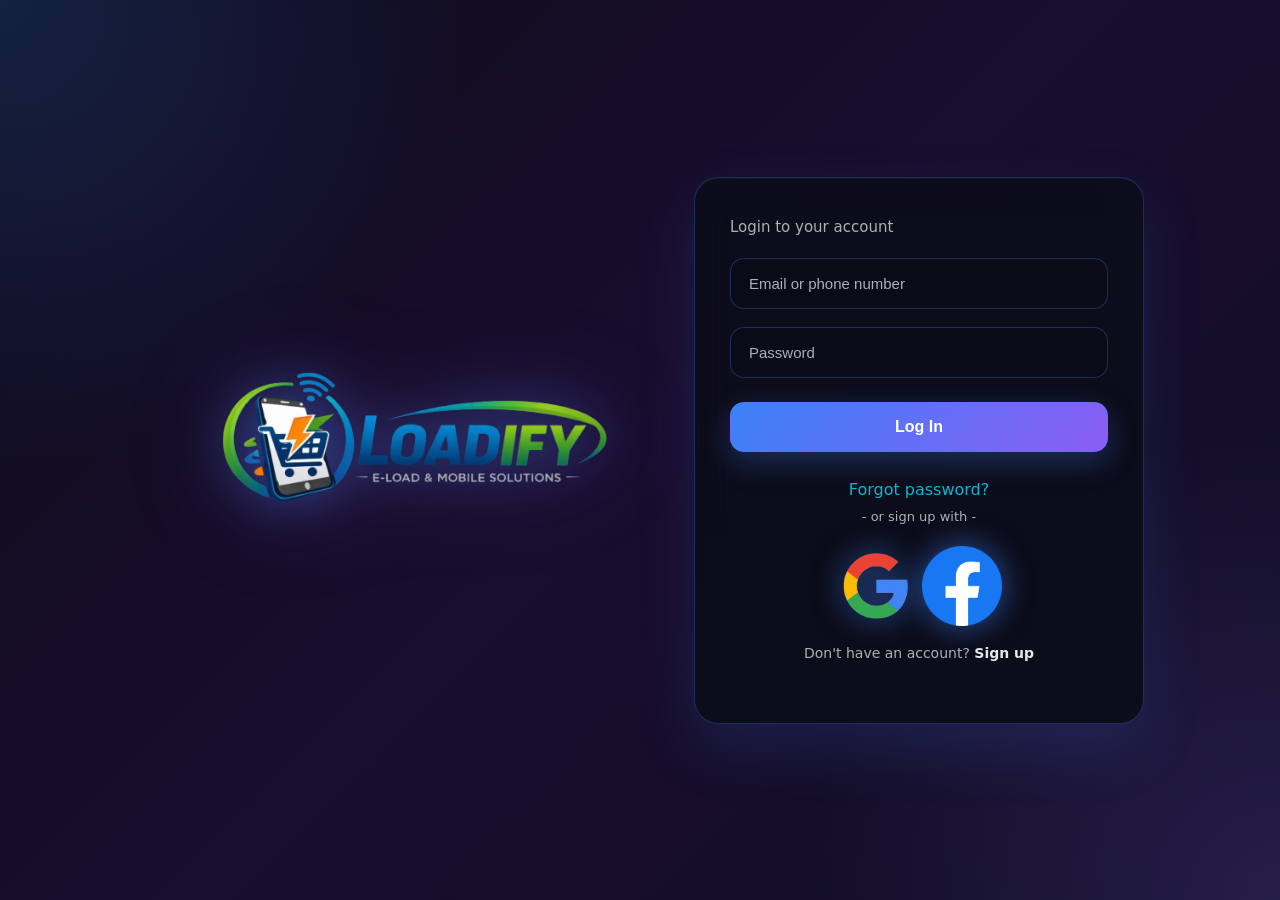
<file: index.html>
<!DOCTYPE html>
<html>
    <head>
        <link rel="stylesheet" href="LogInPage copy.css">
        <link rel="shortcut icon" type="image/icon" href="Images/Logo.png"/>
        <script src="LogInPageCOpy.js"></script>
        <title>Loadify</title>
    </head>
    <body>
        <!-- Login Form (Default View) -->
        <div class="intro">
            <img src="./Images/Logo.png">
        </div>
        <div class="content" id="loginContent">
            <p>Login to your account</p>
            <input type="text" name="email" id="email" placeholder="Email or phone number"><br>
            <input type="password" name="pass" id="pass" placeholder="Password"><br>
            <input type="submit" name="login" id="login" value="Log In" onclick="Login()"><br>
            <p class="ind" id="ind"></p>
            
            <a href="#" onclick="togglePassword()">Forgot password?</a><br>
            <p class="footer">- or sign up with -</p>
            <a href="#"><img src="Images/Google.png"></a>
            <a href="#"><img src="Images/Facebook.png"></a>
            <p class="newacc">Don't have an account? <a href="#" onclick="showRegister()">Sign up</a></p>
        </div>

        <!-- Register Form (Hidden by Default) -->
        <div class="content register-content" id="registerContent" style="display: none;">
            <p>Create new account</p>
            <input type="text" name="fullname" id="fullname" placeholder="Full Name"><br>
            <input type="text" name="email" id="regEmail" placeholder="Email"><br>
            <input type="tel" name="phone" id="phone" placeholder="Phone Number"><br>
            <input type="password" name="pass" id="regPass" placeholder="Password"><br>
            <input type="password" name="confpass" id="confPass" placeholder="Confirm Password"><br>
            <input type="submit" name="register" id="registerBtn" value="Sign Up" onclick="Register()"><br>
            <p class="ind" id="regInd"></p>
            
            <p class="footer">- or sign up with -</p>
            <a href="#"><img src="Images/Google.png"></a>
            <a href="#"><img src="Images/Facebook.png"></a>
            <p class="newacc">Already have an account? <a href="#" onclick="showLogin()">Log In</a></p>
        </div>
    </body>
</html>
</file>
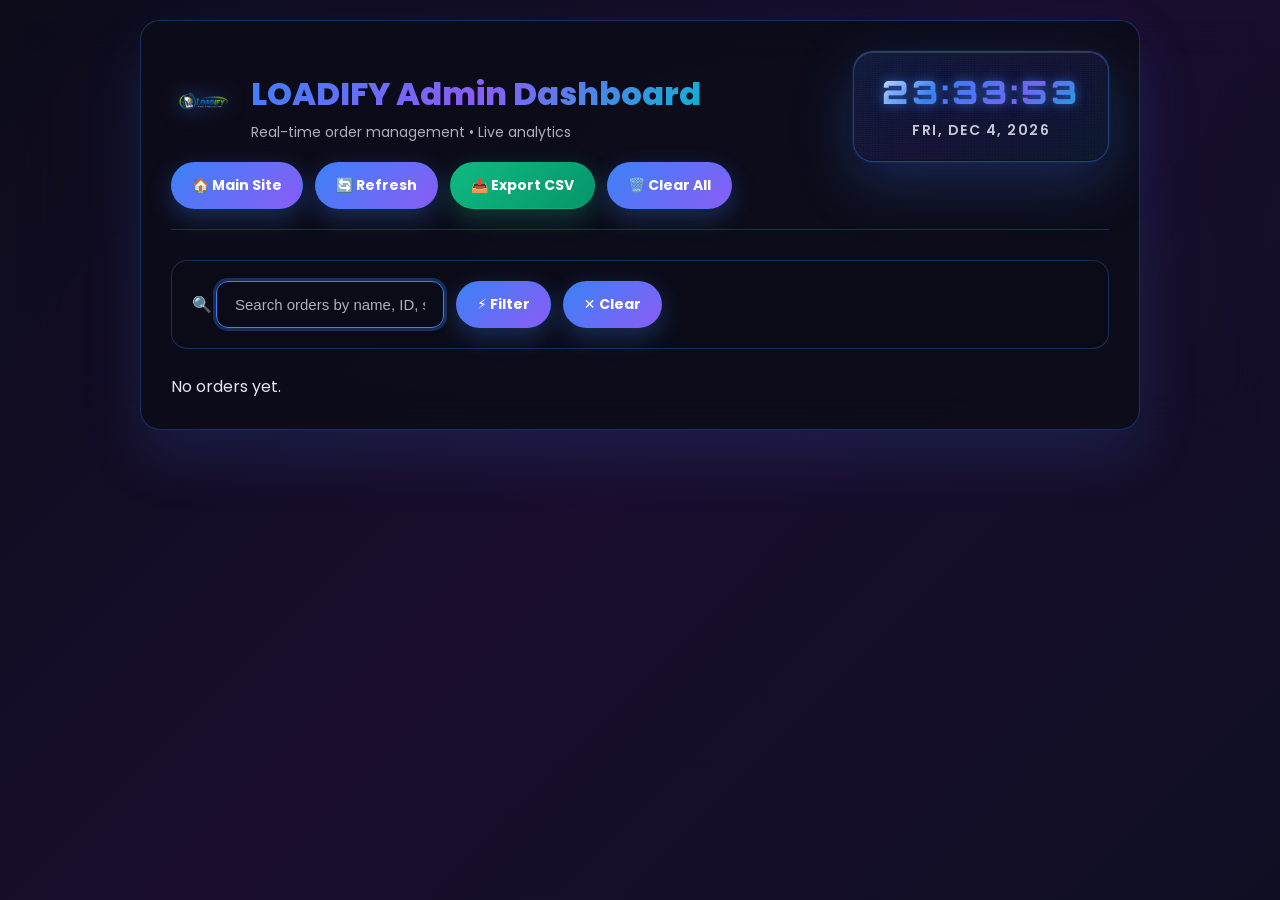
<file: AdminIndex copy.html>
<!DOCTYPE html>
<html lang="en">
<head>
    <meta charset="UTF-8">
    <meta name="viewport" content="width=device-width, initial-scale=1.0">
    <title>LOADIFY - Admin Dashboard</title>
    <link href="https://fonts.googleapis.com/css2?family=Poppins:wght@300;400;500;600;700;800;900&family=Orbitron:wght@400;700;900&display=swap" rel="stylesheet" />
    <link rel="stylesheet" href="admin copy.css">
    <link rel="shortcut icon" type="image/icon" href="Images/Logo.png"/>
    <script src="MainJS.js" defer></script>
</head>
<body>
    <!-- Full Screen Admin Dashboard -->
    <div id="adminPanel" class="admin-panel">
        <div class="admin-box">
            <!-- HEADER WITH UPGRADED CLOCK -->
            <div class="admin-header">
                <!-- LOGO + TITLE -->
                <div class="admin-brand">
                    <div class="admin-logo-placeholder">
                        <img src="Images/Logo.png" alt="Loadify Logo" class="admin-logo">
                    </div>
                    <div>
                        <h1>LOADIFY Admin Dashboard</h1>
                        <div class="subtitle">Real-time order management • Live analytics</div>
                    </div>
                </div>

                <!-- CYBERPUNK 2.0 CLOCK -->
                <div class="admin-clock" id="adminClock">
                    <div class="time" id="clockTime">--:--:--</div>
                    <div class="date" id="clockDate">Loading...</div>
                </div>

                <!-- UPGRADED BUTTONS -->
                <div class="header-actions">
                    <a href="MainIndex.html" class="control-btn main-site-btn">
                        <span>🏠</span> Main Site
                    </a>
                    <button onclick="refreshOrders()" class="control-btn">
                        <span>🔄</span> Refresh
                    </button>
                    <button onclick="exportOrders()" class="control-btn export-btn">
                        <span>📤</span> Export CSV
                    </button>
                    <button onclick="clearOrdersConfirm()" class="control-btn danger-btn">
                        <span>🗑️</span> Clear All
                    </button>
                </div>
            </div>

            <!-- FILTER BAR -->
            <div class="admin-actions">
                <div class="filter-container">
                    <span class="filter-icon">🔍</span>
                    <input 
                        id="adminFilter" 
                        class="filter-input"
                        placeholder="Search orders by name, ID, status, phone..."
                        autocomplete="off"
                    >
                </div>
                <button onclick="applyAdminFilter()" class="control-btn filter-btn">
                    <span>⚡</span> Filter
                </button>
                <button onclick="clearFilter()" class="control-btn secondary-btn">
                    <span>✕</span> Clear
                </button>
            </div>

            <!-- STATS DASHBOARD -->
            <div class="stats-dashboard" id="statsDashboard" style="display: none;">
                <div class="stat-card">
                    <div class="stat-number" id="totalOrders">0</div>
                    <div class="stat-label">Total Orders</div>
                </div>
                <div class="stat-card">
                    <div class="stat-number revenue" id="totalRevenue">₱0</div>
                    <div class="stat-label">Total Revenue</div>
                </div>
                <div class="stat-card">
                    <div class="stat-number pending" id="pendingOrders">0</div>
                    <div class="stat-label">Pending</div>
                </div>
                <div class="stat-card">
                    <div class="stat-number completed" id="completedOrders">0</div>
                    <div class="stat-label">Completed</div>
                </div>
            </div>

            <!-- ORDERS LIST -->
            <div id="adminOrdersList" class="orders-list">
                <!-- Dynamic content injected by JS -->
            </div>

            <!-- EMPTY STATE -->
            <div id="noOrdersMsg" class="no-orders">
                <div class="no-orders-icon">📦</div>
                <h2>No Orders Yet</h2>
                <p>Orders from the main site will appear here automatically via localStorage.</p>
                <div class="empty-actions">
                    <a href="MainIndex.html" class="control-btn primary-btn go-main-btn">🛒 Go to Main Site</a>
                    <button class="control-btn secondary-btn" onclick="refreshOrders()">🔄 Refresh</button>
                </div>
            </div>
        </div>
    </div>

    <!-- FLOAT MESSAGE -->
    <div id="tempMessage" role="status" aria-live="polite"></div>

    <!-- RECEIPT MODAL -->
    <div id="receiptModal" class="receipt-modal">
        <div class="receipt-box">
            <div id="receiptContent" class="receipt-content"></div>
            <div class="receipt-actions">
                <button onclick="printReceipt()" class="control-btn primary-btn">🖨️ Print Receipt</button>
                <button onclick="closeReceipt()" class="control-btn danger-btn">❌ Close</button>
            </div>
        </div>
    </div>

    <script>
        // CLOCK FUNCTIONALITY (Enhanced)
        function updateClock() {
            const now = new Date();
            const timeString = now.toLocaleTimeString('en-US', {
                hour12: false,
                hour: '2-digit',
                minute: '2-digit',
                second: '2-digit'
            });
            const dateString = now.toLocaleDateString('en-US', {
                weekday: 'short',
                year: 'numeric',
                month: 'short',
                day: 'numeric'
            });
            document.getElementById('clockTime').textContent = timeString;
            document.getElementById('clockDate').textContent = dateString;
        }

        // Clear filter function
        function clearFilter() {
            document.getElementById('adminFilter').value = '';
            applyAdminFilter();
        }

        window.onload = function() {
            refreshOrders();
            document.getElementById('adminFilter').focus();
            updateClock();
            setInterval(updateClock, 1000);
            
            // Real-time filter
            document.getElementById('adminFilter').addEventListener('input', applyAdminFilter);
        }
    </script>
</body>
</html>
</file>
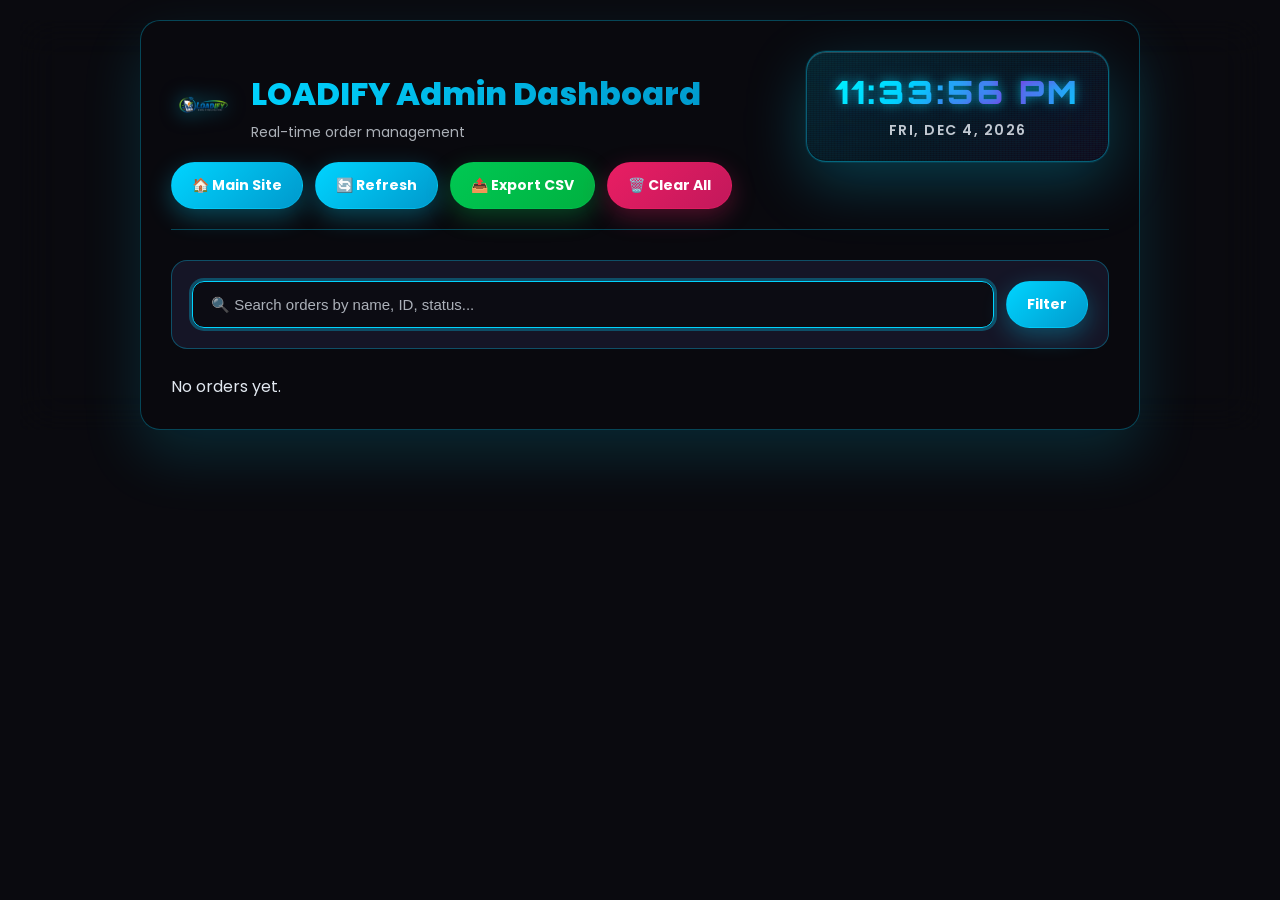
<file: AdminIndex.html>
<!DOCTYPE html>
<html lang="en">
<head>
    <meta charset="UTF-8">
    <meta name="viewport" content="width=device-width, initial-scale=1.0">
    <title>LOADIFY - Admin Dashboard</title>

    <!-- Fonts -->
    <link href="https://fonts.googleapis.com/css2?family=Poppins:wght@400;600;700;800;900&family=Orbitron:wght@400;700;900&display=swap" rel="stylesheet" />

    <!-- CSS -->
    <link rel="stylesheet" href="admin.css">
    <link rel="shortcut icon" type="image/icon" href="Images/Logo.png"/>

    <!-- JS (defer = faster load, no blocking) -->
    <script src="MainJS.js" defer></script>
</head>
<body>
    
    <!-- Full Screen Admin Dashboard -->
    <div id="adminPanel" class="admin-panel">
        <div class="admin-box">

            <!-- HEADER WITH CLOCK -->
<div class="admin-header">

    <!-- LOGO + TITLE -->
    <div class="admin-brand">
        <img src="Images/Logo.png" alt="Loadify Logo" class="admin-logo">

        <div>
            <h1>LOADIFY Admin Dashboard</h1>
            <div class="subtitle">Real-time order management</div>
        </div>
    </div>

    <!-- CYBERPUNK CLOCK -->
    <div class="admin-clock" id="adminClock">
        <div class="time" id="clockTime">--:--:--</div>
        <div class="date" id="clockDate">Loading...</div>
    </div>

    <!-- BUTTONS -->
    <div class="header-actions">
        <a href="MainIndex.html" class="control-btn main-site-btn">🏠 Main Site</a>
        <button onclick="refreshOrders()" class="control-btn">🔄 Refresh</button>
        <button onclick="exportOrders()" class="control-btn export-btn">📤 Export CSV</button>
        <button onclick="clearOrdersConfirm()" class="close-btn">🗑️ Clear All</button>
    </div>

</div>

            <!-- FILTER -->
            <div class="admin-actions">
                <input 
                    id="adminFilter" 
                    class="filter-input"
                    placeholder="🔍 Search orders by name, ID, status..."
                    autocomplete="off"
                >
                <button onclick="applyAdminFilter()" class="control-btn">Filter</button>
            </div>

            <!-- ORDERS -->
            <div id="adminOrdersList">
                <!-- JS will inject content here -->
            </div>

            <!-- EMPTY STATE -->
            <div id="noOrdersMsg" class="no-orders">
                <div class="no-orders-icon">📦</div>
                <h2>No Orders Yet</h2>
                <p>Orders from the main site will appear here automatically via localStorage.</p>
                <a href="MainIndex.html" class="control-btn go-main-btn">🛒 Go to Main Site</a>
            </div>

        </div>
    </div>

    <!-- FLOAT MESSAGE -->
    <div id="tempMessage" role="status" aria-live="polite"></div>

    <script>
        // CLOCK FUNCTIONALITY
        function updateClock() {
            const now = new Date();
            
            // Time formatting
            const timeString = now.toLocaleTimeString('en-US', {
                hour12: true,
                hour: '2-digit',
                minute: '2-digit',
                second: '2-digit'
            });
            
            // Date formatting
            const dateString = now.toLocaleDateString('en-US', {
                weekday: 'short',
                year: 'numeric',
                month: 'short',
                day: 'numeric'
            });
            
            document.getElementById('clockTime').textContent = timeString;
            document.getElementById('clockDate').textContent = dateString;
        }

        window.onload = function() {
            refreshOrders();
            document.getElementById('adminFilter').focus();

            // Initialize clock
            updateClock();
            setInterval(updateClock, 1000); // Update every second

            /* 🔥 OPTIONAL (SAFE): real-time filter while typing */
            document.getElementById('adminFilter')
                .addEventListener('input', applyAdminFilter);
        }
    </script>

</body>
        <!-- RECEIPT MODAL -->
<div id="receiptModal" class="receipt-modal">
    
    <div class="receipt-box">
        
        <!-- Receipt Content -->
        <div id="receiptContent"></div>

        <!-- Buttons -->
        <div class="receipt-actions">
            <button onclick="printReceipt()" class="control-btn">🖨️ Print</button>
            <button onclick="closeReceipt()" class="close-btn">❌ Close</button>
        </div>

    </div>
</div>
</div>
</html>
</file>
<file: LogInPage copy.css>
/* RESET */
*{
    margin:0;
    padding:0;
    box-sizing:border-box;
}

/* ROOT COLORS - COSMIC NEON DARK THEME */
:root {
    --primary-blue: #3b82f6;
    --primary-purple: #8b5cf6;
    --primary-cyan: #06b6d4;

    --dark-bg: linear-gradient(
        135deg,
        #0c0c1a 0%,
        #1a0d2e 50%,
        #0f0f23 100%
    );

    --card-bg: rgba(12, 12, 26, 0.92);
    --card-inner: rgba(12, 12, 26, 0.8);

    --text-main: #e2e8f0;
    --text-sub: rgba(226, 232, 240, 0.75);

    --border-glow: rgba(59, 130, 246, 0.3);
}

/* BODY */
body{
    font-family:'Inter','SF Pro Display',-apple-system,"Poppins",system-ui,sans-serif;
    background:var(--dark-bg);
    min-height:100vh;
    overflow:hidden;
    color:var(--text-main);

    display:flex;
    justify-content:center;
    align-items:center;
    padding:20px;
    position:relative;
}

/* BACKGROUND GLOW */
body::before{
    content:'';
    position:absolute;
    inset:0;
    background:
        radial-gradient(circle at top left,
        rgba(59,130,246,0.18),
        transparent 30%),

        radial-gradient(circle at bottom right,
        rgba(139,92,246,0.18),
        transparent 30%);
    pointer-events:none;
}

/* REMOVE ABSOLUTE POSITIONING */
div{
    position:relative;
}

/* INTRO SIDE */
.intro{
    width:45%;
    display:flex;
    justify-content:center;
    align-items:center;
}

.intro img{
    width:100%;
    max-width:520px;

    filter:
        drop-shadow(0 0 25px rgba(59,130,246,0.4))
        drop-shadow(0 0 45px rgba(139,92,246,0.25));

    animation:floatLogo 5s ease-in-out infinite;
}

@keyframes floatLogo{
    0%,100%{
        transform:translateY(0px);
    }
    50%{
        transform:translateY(-10px);
    }
}

/* LOGIN CARD */
.content{
    width:100%;
    max-width:450px;

    background:var(--card-bg);
    backdrop-filter:blur(20px);

    border-radius:24px;
    border:1px solid var(--border-glow);

    box-shadow:
        0 25px 60px rgba(59,130,246,0.15),
        inset 0 1px 0 rgba(255,255,255,0.04);

    padding:40px 35px;

    text-align:center;
    z-index:2;
}

/* REGISTER ANIMATION */
.register-content{
    animation:slideIn 0.3s ease-out;
}

@keyframes slideIn{
    from{
        opacity:0;
        transform:translateX(20px);
    }
    to{
        opacity:1;
        transform:translateX(0);
    }
}

/* TOP LOGO */
.content img{
    width:80px;
    margin-bottom:15px;

    filter:drop-shadow(0 0 15px rgba(59,130,246,0.6));

    transition:0.3s ease;
}

.content img:hover{
    transform:scale(1.08);
}

/* HEADINGS */
.content h1{
    font-size:38px;
    font-weight:800;
    margin-bottom:6px;

    background:linear-gradient(
        135deg,
        var(--primary-blue),
        var(--primary-purple),
        var(--primary-cyan)
    );

    -webkit-background-clip:text;
    -webkit-text-fill-color:transparent;
    background-clip:text;
}

/* PARAGRAPH */
.content p{
    color:var(--text-sub);
    margin-bottom:22px;
    font-size:15px;
    text-align:left;
}

/* LINKS */
.content a{
    text-decoration:none;
    color:var(--primary-cyan);
    transition:0.2s ease;
}

.content a:hover{
    color:white;
}

/* INPUTS */
.content input[type=text],
.content input[type=password],
.content input[type=tel]{

    width:100%;
    padding:16px 18px;
    margin-bottom:18px;

    border-radius:14px;
    border:1px solid var(--border-glow);

    background:rgba(12,12,26,0.8);

    color:var(--text-main);
    font-size:15px;

    backdrop-filter:blur(10px);

    transition:all 0.3s ease;
}

/* PLACEHOLDER */
.content input::placeholder{
    color:var(--text-sub);
}

/* INPUT FOCUS */
.content input[type=text]:focus,
.content input[type=password]:focus,
.content input[type=tel]:focus{

    outline:none;

    border-color:var(--primary-blue);

    box-shadow:
        0 0 0 3px var(--border-glow),
        0 0 20px rgba(59,130,246,0.25);

    transform:translateY(-1px);
}

/* BUTTON BASE */
#login,
#registerBtn{

    width:100%;
    padding:15px;

    border:none;
    border-radius:14px;

    font-size:16px;
    font-weight:700;

    cursor:pointer;

    color:white;

    transition:all 0.3s cubic-bezier(0.34,1.56,0.64,1);

    border:1px solid var(--border-glow);

    margin-top:6px;
    margin-bottom:20px;
}

/* LOGIN BUTTON */
#login{
    background:linear-gradient(
        135deg,
        var(--primary-blue),
        var(--primary-purple)
    );

    box-shadow:
        0 10px 30px rgba(59,130,246,0.3);
}

#login:hover{
    transform:translateY(-3px) scale(1.03);

    box-shadow:
        0 18px 40px rgba(59,130,246,0.45);
}

/* REGISTER BUTTON */
#registerBtn{
    background:linear-gradient(
        135deg,
        #10b981,
        #059669
    );

    border-color:rgba(16,185,129,0.4);

    box-shadow:
        0 10px 30px rgba(16,185,129,0.3);
}

#registerBtn:hover{
    transform:translateY(-3px) scale(1.03);

    box-shadow:
        0 18px 40px rgba(16,185,129,0.45);
}

/* NEW ACCOUNT */
.content .newacc{
    color:var(--text-sub);
    font-size:14px;
    text-align:center;
}

.content .newacc a{
    color:var(--text-main);
    font-weight:700;
}

/* FOOTER */
.content .footer{
    text-align: center;
    margin-top:10px;
    font-size:13px;
    color:var(--text-sub);
}

/* INDICATOR TEXT */
.content #ind,
.content #regInd{
    text-align:center;
    font-size:13px;
    color:var(--text-sub);
    margin-top:-10px;
    margin-bottom:18px;
}

/* RESPONSIVE */
@media (max-width: 900px){

    body{
        flex-direction:column;
        overflow:auto;
    }

    .intro{
        width:100%;
        margin-bottom:20px;
    }

    .intro img{
        max-width:260px;
    }

    .content{
        width:100%;
        max-width:100%;
        padding:30px 24px;
    }

    .content h1{
        font-size:30px;
    }
}
</file>
<file: admin copy.css>
/* RESET */
* {
    margin: 0;
    padding: 0;
    box-sizing: border-box;
}

/* ROOT COLORS - COSMIC NEON DARK THEME */
:root {
    --primary-blue: #3b82f6;
    --primary-purple: #8b5cf6;
    --primary-cyan: #06b6d4;
    --dark-bg: linear-gradient(135deg, #0c0c1a 0%, #1a0d2e 50%, #0f0f23 100%);
    --card-bg: rgba(12, 12, 26, 0.92);
    --card-inner: rgba(12, 12, 26, 0.8);
    --text-main: #e2e8f0;
    --text-sub: rgba(226, 232, 240, 0.75);
    --border-glow: rgba(59, 130, 246, 0.3);
}

/* BODY */
body {
    font-family: 'Inter', 'SF Pro Display', -apple-system, "Poppins", system-ui, sans-serif;
    background: var(--dark-bg);
    min-height: 100vh;
    padding: 20px;
    color: var(--text-main);
}

/* PANEL - GLASSMORPHISM MATCH */
.admin-panel {
    display: flex;
    justify-content: center;
    backdrop-filter: blur(20px);
}

/* MAIN BOX - PERFECT GLASSMORPHISM */
.admin-box {
    width: 100%;
    max-width: 1000px;
    background: var(--card-bg);
    backdrop-filter: blur(20px);
    border-radius: 20px;
    padding: 30px;
    border: 1px solid var(--border-glow);
    box-shadow: 0 25px 60px rgba(59, 130, 246, 0.15);
}

/* HEADER */
.admin-header {
    display: flex;
    justify-content: space-between;
    align-items: center;
    margin-bottom: 30px;
    flex-wrap: wrap;
    border-bottom: 1px solid var(--border-glow);
    padding-bottom: 20px;
}

/* TITLE - NEON GRADIENT */
.admin-header h1 {
    font-size: 32px;
    font-weight: 800;
    background: linear-gradient(135deg, var(--primary-blue), var(--primary-purple), var(--primary-cyan));
    -webkit-background-clip: text;
    -webkit-text-fill-color: transparent;
    background-clip: text;
}

/* SUBTITLE */
.subtitle {
    color: var(--text-sub);
    font-size: 14px;
    margin-top: 4px;
}

/* BUTTON GROUP */
.header-actions {
    display: flex;
    gap: 12px;
    flex-wrap: wrap;
}

/* BUTTON BASE */
.control-btn,
.close-btn,
.main-site-btn,
.export-btn {
    border: none;
    padding: 12px 20px;
    border-radius: 50px;
    font-size: 14px;
    font-weight: 700;
    cursor: pointer;
    color: white;
    text-decoration: none;
    transition: all 0.3s cubic-bezier(0.34, 1.56, 0.64, 1);
    backdrop-filter: blur(10px);
    border: 1px solid var(--border-glow);
    font-family: inherit;
}

/* PRIMARY BUTTON - NEON BLUE/PURPLE */
.control-btn,
.main-site-btn {
    background: linear-gradient(135deg, var(--primary-blue), var(--primary-purple));
    box-shadow: 0 8px 25px rgba(59, 130, 246, 0.3);
}

.control-btn:hover,
.main-site-btn:hover {
    transform: translateY(-3px) scale(1.05);
    box-shadow: 0 15px 35px rgba(59, 130, 246, 0.4);
}

/* EXPORT BUTTON - EMERALD GREEN */
.export-btn {
    background: linear-gradient(135deg, #10b981, #059669);
    box-shadow: 0 8px 25px rgba(16, 185, 129, 0.3);
    border-color: rgba(16, 185, 129, 0.4);
}

.export-btn:hover {
    transform: translateY(-3px) scale(1.05);
    box-shadow: 0 15px 35px rgba(16, 185, 129, 0.4);
}

/* CLOSE BUTTON - ROSE RED */
.close-btn {
    background: linear-gradient(135deg, #ef4444, #dc2626);
    box-shadow: 0 8px 25px rgba(239, 68, 68, 0.3);
    border-color: rgba(239, 68, 68, 0.4);
}

.close-btn:hover {
    transform: translateY(-3px) scale(1.05);
    box-shadow: 0 15px 35px rgba(239, 68, 68, 0.4);
}

/* FILTER SECTION */
.admin-actions {
    display: flex;
    gap: 12px;
    margin-bottom: 25px;
    padding: 20px;
    background: var(--card-inner);
    border-radius: 16px;
    border: 1px solid var(--border-glow);
}

/* INPUT - GLASSMORPHISM */
.filter-input {
    padding: 14px 18px;
    border-radius: 12px;
    border: 1px solid var(--border-glow);
    background: rgba(12, 12, 26, 0.8);
    color: var(--text-main);
    flex: 1;
    font-size: 15px;
    backdrop-filter: blur(10px);
    transition: all 0.3s ease;
}

.filter-input::placeholder {
    color: var(--text-sub);
}

.filter-input:focus {
    outline: none;
    box-shadow: 0 0 0 3px var(--border-glow);
    border-color: var(--primary-blue);
}

/* NO ORDERS */
.no-orders {
    display: none;
    text-align: center;
    padding: 80px 40px;
    color: var(--text-sub);
}

.no-orders.show {
    display: block;
}

.no-orders-icon {
    font-size: 80px;
    margin-bottom: 25px;
    background: linear-gradient(135deg, var(--primary-blue), var(--primary-purple), var(--primary-cyan));
    -webkit-background-clip: text;
    -webkit-text-fill-color: transparent;
    background-clip: text;
    opacity: 0.7;
}

/* BUTTON INSIDE EMPTY STATE */
.go-main-btn {
    margin-top: 25px;
    padding: 14px 30px;
    font-size: 16px;
}

/* TEMP MESSAGE - POSITIONED LIKE MAIN SITE */
#tempMessage {
    position: fixed;
    top: 18px;
    left: 50%;
    transform: translateX(-50%) translateY(-20px);
    background: linear-gradient(135deg, var(--primary-blue), var(--primary-purple));
    color: white;
    padding: 14px 25px;
    border-radius: 50px;
    opacity: 0;
    font-weight: 700;
    z-index: 2000;
    transition: all 0.3s cubic-bezier(0.34, 1.56, 0.64, 1);
    box-shadow: 0 10px 30px rgba(59, 130, 246, 0.4);
}

#tempMessage.show {
    opacity: 1;
    transform: translateX(-50%) translateY(0);
}

/* RESPONSIVE */
@media (max-width: 768px) {
    .admin-box {
        margin: 10px;
        padding: 20px;
    }
    
    .admin-header {
        flex-direction: column;
        gap: 20px;
        text-align: center;
    }
    
    .header-actions {
        justify-content: center;
    }
    
    .admin-actions {
        flex-direction: column;
    }
}

/* COSMIC NEON CLOCK v2.0 */
.admin-clock {
    background: linear-gradient(145deg, 
        rgba(59, 130, 246, 0.12), 
        rgba(139, 92, 246, 0.08), 
        rgba(6, 182, 212, 0.06)
    );
    backdrop-filter: blur(25px) saturate(180%);
    border: 1px solid rgba(59, 130, 246, 0.4);
    border-radius: 20px;
    padding: 20px 28px;
    box-shadow: 
        0 20px 60px rgba(59, 130, 246, 0.25),
        0 0 0 1px rgba(59, 130, 246, 0.1),
        inset 0 1px 0 rgba(255, 255, 255, 0.15),
        inset 0 -1px 0 rgba(0, 0, 0, 0.3);
    min-width: 220px;
    text-align: center;
    position: relative;
    overflow: hidden;
    transition: all 0.4s cubic-bezier(0.34, 1.56, 0.64, 1);
}

.admin-clock:hover {
    transform: translateY(-4px) scale(1.02);
    box-shadow: 
        0 30px 80px rgba(59, 130, 246, 0.35),
        0 0 40px rgba(59, 130, 246, 0.2);
    border-color: var(--primary-blue);
}

/* GLITCH EFFECT CONTAINER */
.clock-container {
    position: relative;
    height: 45px;
}

/* MAIN TIME DISPLAY */
.admin-clock .time {
    font-size: 32px;
    font-weight: 900;
    font-family: 'Orbitron', monospace;
    background: linear-gradient(135deg, 
        #ffffff 0%, 
        var(--primary-blue) 30%, 
        var(--primary-purple) 70%, 
        var(--primary-cyan) 100%
    );
    -webkit-background-clip: text;
    -webkit-text-fill-color: transparent;
    background-clip: text;
    margin-bottom: 8px;
    letter-spacing: 3px;
    position: relative;
    text-shadow: 
        0 0 10px rgba(59, 130, 246, 0.5),
        0 0 20px rgba(59, 130, 246, 0.3);
}

/* GLITCH EFFECT */
.time::before,
.time::after {
    content: attr(data-text);
    position: absolute;
    top: 0;
    left: 0;
    width: 100%;
    height: 100%;
}

.time::before {
    animation: glitch-1 2s infinite;
    color: var(--primary-purple);
    z-index: -1;
    text-shadow: -2px 0 var(--primary-purple);
    clip-path: polygon(0 0, 100% 0, 100% 33%, 0 33%);
}

.time::after {
    animation: glitch-2 2s infinite;
    color: #10b981;
    z-index: -2;
    text-shadow: -1px 0 #10b981;
    clip-path: polygon(0 67%, 100% 67%, 100% 100%, 0 100%);
}

@keyframes glitch-1 {
    0%, 95% { transform: translate(0); }
    97% { transform: translate(-2px, 2px); }
    99% { transform: translate(-1px, -2px); }
    100% { transform: translate(0); }
}

@keyframes glitch-2 {
    0%, 90% { transform: translate(0); }
    92% { transform: translate(2px, -1px); }
    94% { transform: translate(-2px, 1px); }
    96% { transform: translate(1px, -2px); }
    100% { transform: translate(0); }
}

/* DATE DISPLAY */
.admin-clock .date {
    font-size: 14px;
    color: rgba(226, 232, 240, 0.85);
    font-weight: 600;
    text-transform: uppercase;
    letter-spacing: 1.5px;
    position: relative;
}

/* SCANLINES */
.admin-clock::before {
    content: '';
    position: absolute;
    top: 0;
    left: 0;
    right: 0;
    bottom: 0;
    background-image: 
        linear-gradient(0deg, transparent 50%, rgba(59,130,246,0.03) 50%),
        linear-gradient(90deg, transparent 50%, rgba(59,130,246,0.02) 50%);
    background-size: 100% 2px, 3px 100%;
    pointer-events: none;
    animation: scanline 4s linear infinite;
}

@keyframes scanline {
    0% { 
        transform: translateY(-100%) translateX(-100%);
    }
    100% { 
        transform: translateY(100%) translateX(100%);
    }
}

/* HEX GRID BACKGROUND */
.admin-clock::after {
    content: '';
    position: absolute;
    top: 0;
    left: 0;
    right: 0;
    bottom: 0;
    background-image: 
        radial-gradient(circle at 25% 25%, rgba(59,130,246,0.05) 2px, transparent 0),
        radial-gradient(circle at 75% 75%, rgba(139,92,246,0.05) 2px, transparent 0);
    background-size: 40px 40px;
    opacity: 0.3;
    pointer-events: none;
}

/* SECOND HAND INDICATOR */
.second-indicator {
    position: absolute;
    top: 8px;
    right: 12px;
    width: 6px;
    height: 6px;
    background: var(--primary-blue);
    border-radius: 50%;
    animation: pulse 2s infinite;
    box-shadow: 0 0 8px var(--primary-blue);
}

@keyframes pulse {
    0%, 100% { opacity: 0.6; transform: scale(1); }
    50% { opacity: 1; transform: scale(1.3); }
}

/* Responsive */
@media (max-width: 768px) {
    .admin-clock {
        min-width: 190px;
        padding: 16px 24px;
    }
    
    .admin-clock .time {
        font-size: 26px;
        letter-spacing: 2px;
    }
    
    .admin-clock:hover {
        transform: none;
    }
}

/* LOGO + BRAND GROUP */
.admin-brand {
    display: flex;
    align-items: center;
    gap: 15px;
}

/* LOGO STYLE */
.admin-logo {
    width: 65px;
    height: auto;
    filter: drop-shadow(0 0 10px rgba(59, 130, 246, 0.6));
    transition: all 0.3s ease;
}

.admin-logo:hover {
    transform: scale(1.08);
    filter: drop-shadow(0 0 18px rgba(59, 130, 246, 0.9));
}

/* -------------------------
   RECEIPT MODAL (COSMIC NEON STYLE)
------------------------- */
.receipt-modal{
    display:none;
    position:fixed;
    inset:0;
    background:rgba(12, 12, 26, 0.95);
    backdrop-filter: blur(30px);
    align-items:center;
    justify-content:center;
    z-index:9999;
}

/* glowing box */
.receipt-box{
    width:380px;
    max-height:90vh;
    overflow:auto;
    padding:20px;
    border-radius:16px;

    /* cosmic neon dark glass */
    background: rgba(12, 12, 26, 0.98);
    border: 1px solid rgba(59, 130, 246, 0.3);

    box-shadow:
        0 0 15px rgba(59,130,246,0.2),
        0 0 40px rgba(139,92,246,0.08);

    color:#e2e8f0;
    font-family: 'Poppins', sans-serif;
}

/* receipt header */
.receipt-header h3{
    margin:0;
    color:var(--primary-blue);
    letter-spacing:1px;
}

.receipt-box hr{
    border: none;
    height:1px;
    background: linear-gradient(90deg, transparent, var(--primary-blue), var(--primary-purple), transparent);
    margin:12px 0;
}

/* muted text */
.receipt-box .muted{
    color:var(--text-sub);
    font-size:12px;
}

/* items highlight */
.receipt-box strong{
    color:var(--primary-purple);
}

/* actions */
.receipt-actions{
    margin-top:15px;
    display:flex;
    justify-content:space-between;
}

/* buttons glow override */
.receipt-actions .control-btn{
    background: rgba(59,130,246,0.2);
    border:1px solid var(--primary-blue);
    color:var(--primary-blue);
    box-shadow: 0 0 10px rgba(59,130,246,0.3);
}

.receipt-actions .control-btn:hover{
    background:var(--primary-blue);
    color:white;
}

.receipt-actions .close-btn{
    background: rgba(239,68,68,0.2);
    border:1px solid #ef4444;
    color:#ef4444;
}

.receipt-actions .close-btn:hover{
    background:#ef4444;
    color:white;
}
</file>
<file: admin.css>
/* RESET */
* {
    margin: 0;
    padding: 0;
    box-sizing: border-box;
}

/* ROOT COLORS - MATCHED TO YOUR CYBERPUNK THEME */
:root {
    --primary-cyan: #00d4ff;
    --primary-cyan-dark: #0099cc;
    --dark-bg: #0a0a0f;
    --card-bg: rgba(10, 10, 15, 0.95);
    --card-inner: rgba(26, 26, 46, 0.8);
    --text-main: #e2e8f0;
    --text-sub: rgba(226, 232, 240, 0.75);
    --border-glow: rgba(0, 212, 255, 0.3);
}

/* BODY */
body {
    font-family: 'Inter', 'SF Pro Display', -apple-system, "Poppins", system-ui, sans-serif;
    background: var(--dark-bg);
    min-height: 100vh;
    padding: 20px;
    color: var(--text-main);
}

/* PANEL - GLASSMORPHISM MATCH */
.admin-panel {
    display: flex;
    justify-content: center;
    backdrop-filter: blur(20px);
}

/* MAIN BOX - PERFECT GLASSMORPHISM */
.admin-box {
    width: 100%;
    max-width: 1000px;
    background: var(--card-bg);
    backdrop-filter: blur(20px);
    border-radius: 20px;
    padding: 30px;
    border: 1px solid var(--border-glow);
    box-shadow: 0 25px 60px rgba(0, 212, 255, 0.15);
}

/* HEADER */
.admin-header {
    display: flex;
    justify-content: space-between;
    align-items: center;
    margin-bottom: 30px;
    flex-wrap: wrap;
    border-bottom: 1px solid var(--border-glow);
    padding-bottom: 20px;
}

/* TITLE - CYAN GRADIENT */
.admin-header h1 {
    font-size: 32px;
    font-weight: 800;
    background: linear-gradient(135deg, var(--primary-cyan), var(--primary-cyan-dark));
    -webkit-background-clip: text;
    -webkit-text-fill-color: transparent;
    background-clip: text;
}

/* SUBTITLE */
.subtitle {
    color: var(--text-sub);
    font-size: 14px;
    margin-top: 4px;
}

/* BUTTON GROUP */
.header-actions {
    display: flex;
    gap: 12px;
    flex-wrap: wrap;
}

/* BUTTON BASE */
.control-btn,
.close-btn,
.main-site-btn,
.export-btn {
    border: none;
    padding: 12px 20px;
    border-radius: 50px;
    font-size: 14px;
    font-weight: 700;
    cursor: pointer;
    color: white;
    text-decoration: none;
    transition: all 0.3s cubic-bezier(0.34, 1.56, 0.64, 1);
    backdrop-filter: blur(10px);
    border: 1px solid var(--border-glow);
    font-family: inherit;
}

/* PRIMARY BUTTON - CYAN THEME */
.control-btn,
.main-site-btn {
    background: linear-gradient(135deg, var(--primary-cyan), var(--primary-cyan-dark));
    box-shadow: 0 8px 25px rgba(0, 212, 255, 0.3);
}

.control-btn:hover,
.main-site-btn:hover {
    transform: translateY(-3px) scale(1.05);
    box-shadow: 0 15px 35px rgba(0, 212, 255, 0.4);
}

/* EXPORT BUTTON - GREEN ACCENT */
.export-btn {
    background: linear-gradient(135deg, #00C853, #00B140);
    box-shadow: 0 8px 25px rgba(0, 200, 83, 0.3);
    border-color: rgba(0, 200, 83, 0.4);
}

.export-btn:hover {
    transform: translateY(-3px) scale(1.05);
    box-shadow: 0 15px 35px rgba(0, 200, 83, 0.4);
}

/* CLOSE BUTTON - PINK ACCENT (matches your cards) */
.close-btn {
    background: linear-gradient(135deg, #e91e63, #c2185b);
    box-shadow: 0 8px 25px rgba(233, 30, 99, 0.3);
    border-color: rgba(233, 30, 99, 0.4);
}

.close-btn:hover {
    transform: translateY(-3px) scale(1.05);
    box-shadow: 0 15px 35px rgba(233, 30, 99, 0.4);
}

/* FILTER SECTION */
.admin-actions {
    display: flex;
    gap: 12px;
    margin-bottom: 25px;
    padding: 20px;
    background: var(--card-inner);
    border-radius: 16px;
    border: 1px solid var(--border-glow);
}

/* INPUT - GLASSMORPHISM */
.filter-input {
    padding: 14px 18px;
    border-radius: 12px;
    border: 1px solid var(--border-glow);
    background: rgba(10, 10, 15, 0.8);
    color: var(--text-main);
    flex: 1;
    font-size: 15px;
    backdrop-filter: blur(10px);
    transition: all 0.3s ease;
}

.filter-input::placeholder {
    color: var(--text-sub);
}

.filter-input:focus {
    outline: none;
    box-shadow: 0 0 0 3px var(--border-glow);
    border-color: var(--primary-cyan);
}

/* NO ORDERS */
.no-orders {
    display: none;
    text-align: center;
    padding: 80px 40px;
    color: var(--text-sub);
}

.no-orders.show {
    display: block;
}

.no-orders-icon {
    font-size: 80px;
    margin-bottom: 25px;
    background: linear-gradient(135deg, var(--primary-cyan), var(--primary-cyan-dark));
    -webkit-background-clip: text;
    -webkit-text-fill-color: transparent;
    background-clip: text;
    opacity: 0.7;
}

/* BUTTON INSIDE EMPTY STATE */
.go-main-btn {
    margin-top: 25px;
    padding: 14px 30px;
    font-size: 16px;
}

/* TEMP MESSAGE - POSITIONED LIKE MAIN SITE */
#tempMessage {
    position: fixed;
    top: 18px;
    left: 50%;
    transform: translateX(-50%) translateY(-20px);
    background: linear-gradient(135deg, var(--primary-cyan), var(--primary-cyan-dark));
    color: white;
    padding: 14px 25px;
    border-radius: 50px;
    opacity: 0;
    font-weight: 700;
    z-index: 2000;
    transition: all 0.3s cubic-bezier(0.34, 1.56, 0.64, 1);
    box-shadow: 0 10px 30px rgba(0, 212, 255, 0.4);
}

#tempMessage.show {
    opacity: 1;
    transform: translateX(-50%) translateY(0);
}

/* RESPONSIVE */
@media (max-width: 768px) {
    .admin-box {
        margin: 10px;
        padding: 20px;
    }
    
    .admin-header {
        flex-direction: column;
        gap: 20px;
        text-align: center;
    }
    
    .header-actions {
        justify-content: center;
    }
    
    .admin-actions {
        flex-direction: column;
    }
}

/* ULTIMATE CYBERPUNK CLOCK v2.0 */
.admin-clock {
    background: linear-gradient(145deg, 
        rgba(0, 212, 255, 0.12), 
        rgba(0, 153, 204, 0.08), 
        rgba(138, 43, 226, 0.06)
    );
    backdrop-filter: blur(25px) saturate(180%);
    border: 1px solid rgba(0, 212, 255, 0.4);
    border-radius: 20px;
    padding: 20px 28px;
    box-shadow: 
        0 20px 60px rgba(0, 212, 255, 0.25),
        0 0 0 1px rgba(0, 212, 255, 0.1),
        inset 0 1px 0 rgba(255, 255, 255, 0.15),
        inset 0 -1px 0 rgba(0, 0, 0, 0.3);
    min-width: 220px;
    text-align: center;
    position: relative;
    overflow: hidden;
    transition: all 0.4s cubic-bezier(0.34, 1.56, 0.64, 1);
}

.admin-clock:hover {
    transform: translateY(-4px) scale(1.02);
    box-shadow: 
        0 30px 80px rgba(0, 212, 255, 0.35),
        0 0 40px rgba(0, 212, 255, 0.2);
    border-color: var(--primary-cyan);
}

/* GLITCH EFFECT CONTAINER */
.clock-container {
    position: relative;
    height: 45px;
}

/* MAIN TIME DISPLAY */
.admin-clock .time {
    font-size: 32px;
    font-weight: 900;
    font-family: 'Orbitron', monospace;
    background: linear-gradient(135deg, 
        #00ffff 0%, 
        var(--primary-cyan) 30%, 
        #8a2be2 70%, 
        #00d4ff 100%
    );
    -webkit-background-clip: text;
    -webkit-text-fill-color: transparent;
    background-clip: text;
    margin-bottom: 8px;
    letter-spacing: 3px;
    position: relative;
    text-shadow: 
        0 0 10px rgba(0, 212, 255, 0.5),
        0 0 20px rgba(0, 212, 255, 0.3);
}

/* GLITCH EFFECT */
.time::before,
.time::after {
    content: attr(data-text);
    position: absolute;
    top: 0;
    left: 0;
    width: 100%;
    height: 100%;
}

.time::before {
    animation: glitch-1 2s infinite;
    color: #ff00ff;
    z-index: -1;
    text-shadow: -2px 0 #ff00ff;
    clip-path: polygon(0 0, 100% 0, 100% 33%, 0 33%);
}

.time::after {
    animation: glitch-2 2s infinite;
    color: #00ff88;
    z-index: -2;
    text-shadow: -1px 0 #00ff88;
    clip-path: polygon(0 67%, 100% 67%, 100% 100%, 0 100%);
}

@keyframes glitch-1 {
    0%, 95% { transform: translate(0); }
    97% { transform: translate(-2px, 2px); }
    99% { transform: translate(-1px, -2px); }
    100% { transform: translate(0); }
}

@keyframes glitch-2 {
    0%, 90% { transform: translate(0); }
    92% { transform: translate(2px, -1px); }
    94% { transform: translate(-2px, 1px); }
    96% { transform: translate(1px, -2px); }
    100% { transform: translate(0); }
}

/* DATE DISPLAY */
.admin-clock .date {
    font-size: 14px;
    color: rgba(226, 232, 240, 0.85);
    font-weight: 600;
    text-transform: uppercase;
    letter-spacing: 1.5px;
    position: relative;
}

/* SCANLINES */
.admin-clock::before {
    content: '';
    position: absolute;
    top: 0;
    left: 0;
    right: 0;
    bottom: 0;
    background-image: 
        linear-gradient(0deg, transparent 50%, rgba(0,212,255,0.03) 50%),
        linear-gradient(90deg, transparent 50%, rgba(0,212,255,0.02) 50%);
    background-size: 100% 2px, 3px 100%;
    pointer-events: none;
    animation: scanline 4s linear infinite;
}

@keyframes scanline {
    0% { 
        transform: translateY(-100%) translateX(-100%);
    }
    100% { 
        transform: translateY(100%) translateX(100%);
    }
}

/* HEX GRID BACKGROUND */
.admin-clock::after {
    content: '';
    position: absolute;
    top: 0;
    left: 0;
    right: 0;
    bottom: 0;
    background-image: 
        radial-gradient(circle at 25% 25%, rgba(0,212,255,0.05) 2px, transparent 0),
        radial-gradient(circle at 75% 75%, rgba(138,43,226,0.05) 2px, transparent 0);
    background-size: 40px 40px;
    opacity: 0.3;
    pointer-events: none;
}

/* SECOND HAND INDICATOR */
.second-indicator {
    position: absolute;
    top: 8px;
    right: 12px;
    width: 6px;
    height: 6px;
    background: var(--primary-cyan);
    border-radius: 50%;
    animation: pulse 2s infinite;
    box-shadow: 0 0 8px var(--primary-cyan);
}

@keyframes pulse {
    0%, 100% { opacity: 0.6; transform: scale(1); }
    50% { opacity: 1; transform: scale(1.3); }
}

/* Responsive */
@media (max-width: 768px) {
    .admin-clock {
        min-width: 190px;
        padding: 16px 24px;
    }
    
    .admin-clock .time {
        font-size: 26px;
        letter-spacing: 2px;
    }
    
    .admin-clock:hover {
        transform: none;
    }
}

/* LOGO + BRAND GROUP */
.admin-brand {
    display: flex;
    align-items: center;
    gap: 15px;
}

/* LOGO STYLE */
.admin-logo {
    width: 65px;
    height: auto;
    filter: drop-shadow(0 0 10px rgba(0, 212, 255, 0.6));
    transition: all 0.3s ease;
}

.admin-logo:hover {
    transform: scale(1.08);
    filter: drop-shadow(0 0 18px rgba(0, 212, 255, 0.9));
}

/* -------------------------
   RECEIPT MODAL (CYBERPUNK STYLE)
------------------------- */
.receipt-modal{
    display:none;
    position:fixed;
    inset:0;
    background:rgba(0,0,0,0.85);
    backdrop-filter: blur(6px);
    align-items:center;
    justify-content:center;
    z-index:9999;
}

/* glowing box */
.receipt-box{
    width:380px;
    max-height:90vh;
    overflow:auto;
    padding:20px;
    border-radius:16px;

    /* cyberpunk dark glass */
    background: rgba(15, 15, 25, 0.95);
    border: 1px solid rgba(0, 255, 255, 0.25);

    box-shadow:
        0 0 15px rgba(0,255,255,0.2),
        0 0 40px rgba(255,0,255,0.08);

    color:#e0f7ff;
    font-family: 'Poppins', sans-serif;
}

/* receipt header */
.receipt-header h3{
    margin:0;
    color:#00f7ff;
    letter-spacing:1px;
}

.receipt-box hr{
    border: none;
    height:1px;
    background: linear-gradient(90deg, transparent, #00f7ff, transparent);
    margin:12px 0;
}

/* muted text */
.receipt-box .muted{
    color:#8aa9b5;
    font-size:12px;
}

/* items highlight */
.receipt-box strong{
    color:#ff4dff;
}

/* actions */
.receipt-actions{
    margin-top:15px;
    display:flex;
    justify-content:space-between;
}

/* buttons glow override */
.receipt-actions .control-btn{
    background: rgba(0,255,255,0.08);
    border:1px solid #00f7ff;
    color:#00f7ff;
    box-shadow: 0 0 10px rgba(0,255,255,0.3);
}

.receipt-actions .control-btn:hover{
    background:#00f7ff;
    color:#000;
}

.receipt-actions .close-btn{
    background: rgba(255,0,120,0.08);
    border:1px solid #ff0077;
    color:#ff0077;
}

.receipt-actions .close-btn:hover{
    background:#ff0077;
    color:#000;
}
</file>
